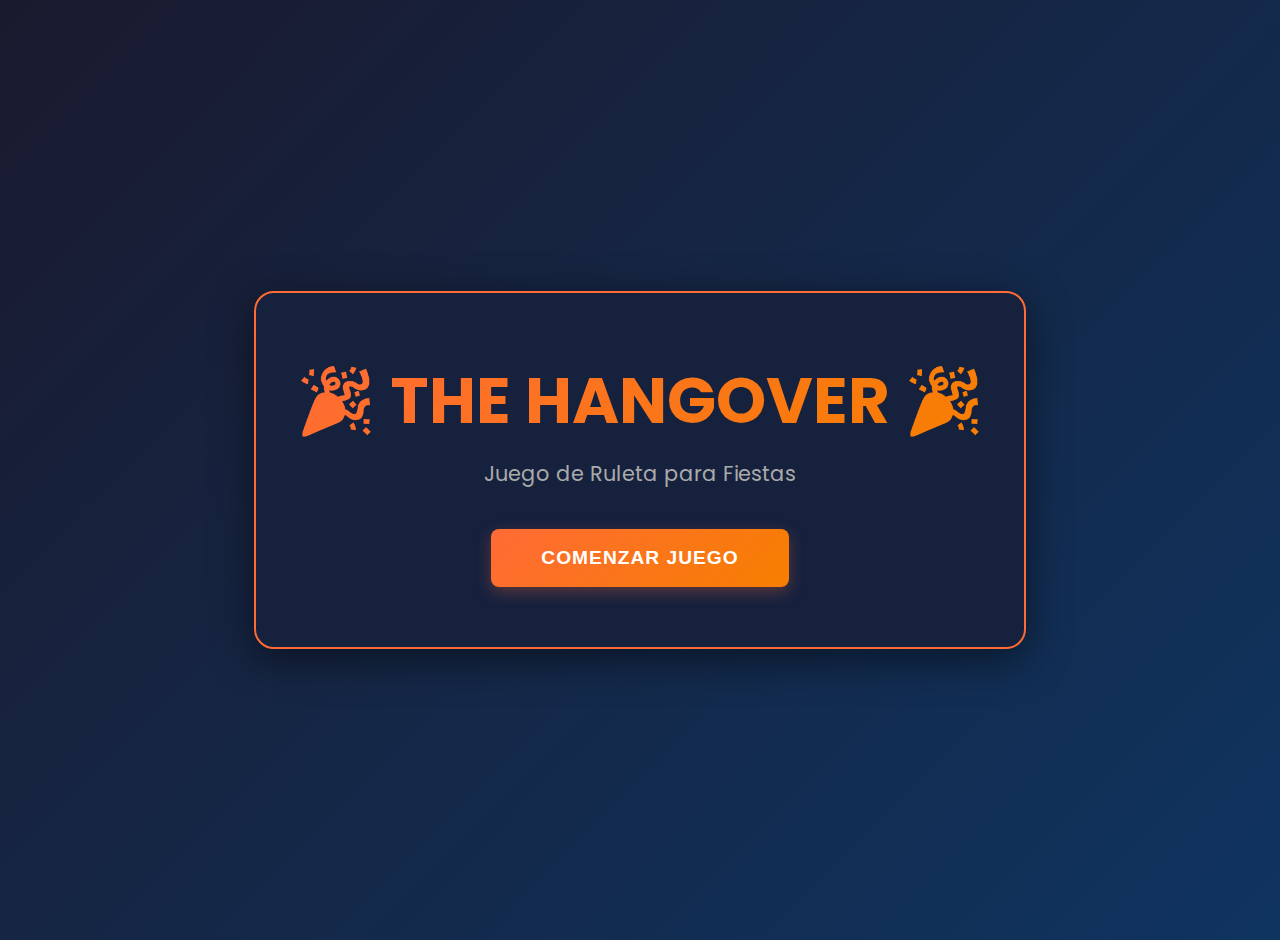
<file: index.html>
<!DOCTYPE html>
<html lang="es">
<head>
    <meta charset="UTF-8">
    <meta name="viewport" content="width=device-width, initial-scale=1.0">
    <title>The Hangover - Party Game Ruleta</title>
    <link rel="stylesheet" href="styles.css">
    <!-- Agregar fuente Google Fonts para más estilo -->
    <link href="https://fonts.googleapis.com/css2?family=Poppins:wght@300;600;700;800&family=Bebas+Neue&display=swap" rel="stylesheet">
</head>
<body>
    <div class="container">
        <!-- Pantalla de Inicio -->
        <div id="startScreen" class="screen active">
            <div class="welcome-content">
                <h1>🎉 THE HANGOVER 🎉</h1>
                <p>Juego de Ruleta para Fiestas</p>
                <button onclick="goToSetup()" class="btn btn-primary btn-large">COMENZAR JUEGO</button>
            </div>
        </div>

        <!-- Pantalla de Configuración -->
        <div id="setupScreen" class="screen">
            <div class="setup-content">
                <h2>⚙️ Configurar el Juego</h2>
                
                <div class="categories-section">
                    <h3>Categorías disponibles:</h3>
                    <div class="categories-grid">
                        <label class="category-label">
                            <input type="checkbox" value="Verdad" checked>
                            <span>❓ Verdad</span>
                        </label>
                        <label class="category-label">
                            <input type="checkbox" value="Reto" checked>
                            <span>⚡ Reto</span>
                        </label>
                        <label class="category-label">
                            <input type="checkbox" value="Moneda" checked>
                            <span>💰 Moneda</span>
                        </label>
                        <label class="category-label">
                            <input type="checkbox" value="Prenda" checked>
                            <span>👔 Prenda</span>
                        </label>
                        <label class="category-label">
                            <input type="checkbox" value="Tragos" checked>
                            <span>🍺 Tragos</span>
                        </label>
                        <label class="category-label">
                            <input type="checkbox" value="Hot" checked>
                            <span>🔥 Hot</span>
                        </label>
                    </div>
                </div>

                <div class="custom-options-section">
                    <h3>Agregar opciones personalizadas:</h3>
                    <div class="input-group">
                        <input type="text" id="customInput" placeholder="Escribe una opción personalizada">
                        <button onclick="addCustomOption()" class="btn btn-secondary">Agregar</button>
                    </div>
                    <div id="customList" class="custom-list"></div>
                </div>

                <div class="setup-buttons">
                    <button onclick="goToStart()" class="btn btn-secondary">Volver</button>
                    <button onclick="startGame()" class="btn btn-primary">Iniciar Ruleta</button>
                </div>
            </div>
        </div>

        <!-- Pantalla del Juego -->
        <div id="gameScreen" class="screen">
            <div class="game-content">
                <div class="wheel-container">
                    <div class="wheel-wrapper">
                        <canvas id="wheelCanvas" width="800" height="800"></canvas>
                        <div class="wheel-pointer"></div>
                    </div>
                    <button id="spinButton" onclick="spinWheel()" class="spin-button">
                        <span class="spin-text">SPIN</span>
                    </button>
                </div>

                <div class="info-panel">
                    <div id="currentResult" class="result-display">
                        <h2>Pulsa GIRAR para comenzar</h2>
                    </div>
                    <div class="controls">
                        <button onclick="goToSetup()" class="btn btn-secondary btn-small">Configurar</button>
                        <button onclick="goToStart()" class="btn btn-secondary btn-small">Menú</button>
                    </div>
                </div>
            </div>
        </div>
    </div>

    <script src="script.js"></script>
</body>
</html>
</file>
<file: styles.css>
* {
    margin: 0;
    padding: 0;
    box-sizing: border-box;
}

:root {
    --primary-color: #FF6B35;
    --secondary-color: #004E89;
    --accent-color: #F77F00;
    --dark-bg: #1a1a2e;
    --card-bg: #16213e;
    --text-light: #eaeaea;
    --success: #06D6A0;
    --danger: #EF476F;
}

body {
    font-family: 'Poppins', 'Segoe UI', Tahoma, Geneva, Verdana, sans-serif;
    background: linear-gradient(135deg, var(--dark-bg) 0%, #0f3460 100%);
    color: var(--text-light);
    min-height: 100vh;
    display: flex;
    justify-content: center;
    align-items: center;
    padding: 20px;
}

.container {
    width: 100%;
    max-width: 1000px;
    min-height: 100vh;
    display: flex;
    justify-content: center;
    align-items: center;
}

.screen {
    width: 100%;
    display: none;
    animation: fadeIn 0.5s ease-in-out;
}

.screen.active {
    display: flex;
    justify-content: center;
    align-items: center;
}

@keyframes fadeIn {
    from {
        opacity: 0;
    }
    to {
        opacity: 1;
    }
}

/* ===== START SCREEN ===== */
.welcome-content {
    text-align: center;
    background: var(--card-bg);
    padding: 60px 40px;
    border-radius: 20px;
    box-shadow: 0 10px 40px rgba(0, 0, 0, 0.5);
    border: 2px solid var(--primary-color);
}

.welcome-content h1 {
    font-size: 4em;
    margin-bottom: 10px;
    background: linear-gradient(135deg, var(--primary-color), var(--accent-color));
    -webkit-background-clip: text;
    -webkit-text-fill-color: transparent;
    background-clip: text;
}

.welcome-content p {
    font-size: 1.3em;
    margin-bottom: 40px;
    color: #aaa;
}

/* ===== SETUP SCREEN ===== */
.setup-content {
    background: var(--card-bg);
    padding: 40px;
    border-radius: 20px;
    box-shadow: 0 10px 40px rgba(0, 0, 0, 0.5);
    border: 2px solid var(--primary-color);
    width: 100%;
    max-width: 600px;
    max-height: 80vh;
    overflow-y: auto;
}

.setup-content h2 {
    text-align: center;
    margin-bottom: 30px;
    font-size: 2em;
    color: var(--primary-color);
}

.setup-content h3 {
    margin-top: 25px;
    margin-bottom: 15px;
    color: var(--accent-color);
    font-size: 1.2em;
}

.categories-section,
.custom-options-section {
    margin-bottom: 30px;
}

.categories-grid {
    display: grid;
    grid-template-columns: repeat(auto-fit, minmax(150px, 1fr));
    gap: 15px;
}

.category-label {
    display: flex;
    align-items: center;
    gap: 10px;
    padding: 12px;
    background: rgba(255, 107, 53, 0.1);
    border: 2px solid var(--primary-color);
    border-radius: 10px;
    cursor: pointer;
    transition: all 0.3s ease;
}

.category-label:hover {
    background: rgba(255, 107, 53, 0.2);
    transform: translateY(-2px);
}

.category-label input[type="checkbox"] {
    cursor: pointer;
    width: 20px;
    height: 20px;
    accent-color: var(--primary-color);
}

.category-label span {
    font-weight: 600;
}

.input-group {
    display: flex;
    gap: 10px;
    margin-bottom: 15px;
}

.input-group input {
    flex: 1;
    padding: 12px;
    background: rgba(255, 255, 255, 0.1);
    border: 2px solid var(--primary-color);
    border-radius: 8px;
    color: var(--text-light);
    font-size: 1em;
}

.input-group input::placeholder {
    color: #888;
}

.input-group input:focus {
    outline: none;
    background: rgba(255, 107, 53, 0.2);
}

.custom-list {
    display: flex;
    flex-wrap: wrap;
    gap: 10px;
    margin-bottom: 15px;
}

.custom-tag {
    display: flex;
    align-items: center;
    gap: 8px;
    background: var(--success);
    color: #000;
    padding: 8px 15px;
    border-radius: 20px;
    font-weight: 600;
    font-size: 0.9em;
}

.custom-tag button {
    background: none;
    border: none;
    color: #000;
    cursor: pointer;
    font-size: 1.2em;
    padding: 0;
    display: flex;
}

.custom-tag button:hover {
    opacity: 0.7;
}

.setup-buttons {
    display: flex;
    gap: 15px;
    margin-top: 30px;
}

/* ===== GAME SCREEN ===== */
.game-content {
    display: flex;
    gap: 40px;
    align-items: stretch;
    width: 100%;
    flex-wrap: nowrap;
    justify-content: center;
}

.wheel-container {
    position: relative;
    width: 700px;
    height: 750px;
    display: flex;
    flex-direction: column;
    justify-content: center;
    align-items: center;
    gap: 40px;
    flex-shrink: 0;
}

.wheel-wrapper {
    position: relative;
    width: 650px;
    height: 650px;
    display: flex;
    justify-content: center;
    align-items: center;
}

#wheelCanvas {
    width: 650px;
    height: 650px;
    filter: drop-shadow(0 20px 50px rgba(255, 107, 53, 0.4));
    transition: transform 0.1s ease-out;
}

.wheel-pointer {
    position: absolute;
    top: -5px;
    left: 50%;
    transform: translateX(-50%);
    width: 0;
    height: 0;
    border-left: 20px solid transparent;
    border-right: 20px solid transparent;
    border-top: 35px solid #FF6B35;
    z-index: 10;
    filter: drop-shadow(0 3px 8px rgba(0, 0, 0, 0.5));
}

.spin-button {
    width: 240px;
    height: 100px;
    border-radius: 15px;
    background: linear-gradient(135deg, #FF6B35 0%, #F77F00 50%, #FF4500 100%);
    color: white;
    border: none;
    font-size: 1.5em;
    font-weight: 800;
    cursor: pointer;
    transition: all 0.3s cubic-bezier(0.34, 1.56, 0.64, 1);
    box-shadow: 0 15px 40px rgba(255, 107, 53, 0.5), inset 0 2px 5px rgba(255, 255, 255, 0.3);
    display: flex;
    justify-content: center;
    align-items: center;
    position: relative;
    overflow: hidden;
    letter-spacing: 3px;
    text-transform: uppercase;
}

.spin-button::before {
    content: '';
    position: absolute;
    top: 0;
    left: -100%;
    width: 100%;
    height: 100%;
    background: linear-gradient(90deg, transparent, rgba(255, 255, 255, 0.4), transparent);
    transition: left 0.6s;
}

.spin-button:hover:not(:disabled) {
    transform: translateY(-5px) scale(1.05);
    box-shadow: 0 20px 55px rgba(255, 107, 53, 0.7), inset 0 2px 5px rgba(255, 255, 255, 0.4);
}

.spin-button:hover:not(:disabled)::before {
    left: 100%;
}

.spin-button:active:not(:disabled) {
    transform: translateY(-2px) scale(1.02);
}

.spin-button:disabled {
    opacity: 0.7;
    cursor: not-allowed;
}

.spin-text {
    font-size: 1.1em;
    font-weight: 800;
    letter-spacing: 3px;
    text-shadow: 2px 2px 4px rgba(0, 0, 0, 0.3);
    z-index: 1;
}

.info-panel {
    background: var(--card-bg);
    padding: 50px;
    border-radius: 15px;
    border: 2px solid var(--primary-color);
    width: 100%;
    max-width: 550px;
    min-width: 400px;
    height: fit-content;
    box-shadow: 0 10px 30px rgba(0, 0, 0, 0.5);
    display: flex;
    flex-direction: column;
    gap: 20px;
}

.result-display {
    min-height: 350px;
    display: flex;
    flex-direction: column;
    justify-content: center;
    align-items: center;
    text-align: center;
    background: linear-gradient(135deg, rgba(255, 107, 53, 0.1), rgba(0, 78, 137, 0.1));
    border-radius: 10px;
    padding: 30px 25px;
    flex: 1;
}

.result-display h2 {
    font-size: 2em;
    color: var(--accent-color);
    font-weight: 600;
}

.result-display .result-category {
    font-size: 6em;
    margin: 20px 0;
    font-weight: bold;
    animation: popIn 0.6s cubic-bezier(0.34, 1.56, 0.64, 1);
}

@keyframes popIn {
    0% {
        transform: scale(0) rotateZ(-180deg);
        opacity: 0;
    }
    50% {
        transform: scale(1.1) rotateZ(10deg);
    }
    100% {
        transform: scale(1) rotateZ(0deg);
        opacity: 1;
    }
}

.result-display .result-text {
    font-size: 1.7em;
    color: var(--success);
    font-weight: 600;
    margin-top: 10px;
}

.result-display .result-question {
    font-size: 1.4em;
    color: var(--text-light);
    font-weight: 500;
    margin-top: 20px;
    line-height: 1.7;
}

.controls {
    display: flex;
    gap: 10px;
    flex-direction: column;
    width: 100%;
}

/* ===== BUTTONS ===== */
.btn {
    padding: 12px 24px;
    border: none;
    border-radius: 8px;
    font-size: 1em;
    font-weight: 600;
    cursor: pointer;
    transition: all 0.3s ease;
    text-transform: uppercase;
    letter-spacing: 1px;
}

.btn-primary {
    background: linear-gradient(135deg, var(--primary-color), var(--accent-color));
    color: white;
    box-shadow: 0 5px 15px rgba(255, 107, 53, 0.3);
}

.btn-primary:hover {
    transform: translateY(-2px);
    box-shadow: 0 8px 25px rgba(255, 107, 53, 0.5);
}

.btn-primary:active {
    transform: translateY(0);
}

.btn-secondary {
    background: rgba(6, 214, 160, 0.2);
    color: var(--success);
    border: 2px solid var(--success);
}

.btn-secondary:hover {
    background: var(--success);
    color: #000;
    transform: translateY(-2px);
}

.btn-secondary:active {
    transform: translateY(0);
}

.btn-large {
    padding: 18px 50px;
    font-size: 1.2em;
}

.btn-small {
    padding: 8px 16px;
    font-size: 0.9em;
    flex: 1;
}

/* ===== RESPONSIVE ===== */
@media (max-width: 768px) {
    .welcome-content {
        padding: 40px 20px;
    }

    .welcome-content h1 {
        font-size: 2.5em;
    }

    .setup-content {
        padding: 25px;
    }

    .categories-grid {
        grid-template-columns: repeat(2, 1fr);
    }

    .game-content {
        gap: 20px;
        flex-wrap: wrap;
        flex-direction: column;
    }

    .wheel-container {
        width: 100%;
        height: auto;
    }

    .wheel-wrapper {
        width: 380px;
        height: 380px;
    }

    #wheelCanvas {
        width: 380px;
        height: 380px;
    }

    .info-panel {
        width: 100%;
        max-width: 100%;
        min-width: auto;
    }

    .spin-button {
        width: 150px;
        height: 65px;
        font-size: 0.95em;
    }

    .spin-text {
        font-size: 0.9em;
        letter-spacing: 2px;
    }

    .info-panel {
        max-width: 100%;
    }
}

@media (max-width: 480px) {
    .welcome-content h1 {
        font-size: 2em;
    }

    .welcome-content p {
        font-size: 1em;
    }

    .setup-content {
        padding: 20px;
    }

    .categories-grid {
        grid-template-columns: 1fr;
    }

    .wheel-container {
        width: 100%;
        height: auto;
    }

    .wheel-wrapper {
        width: 280px;
        height: 280px;
    }

    #wheelCanvas {
        width: 280px;
        height: 280px;
    }

    .spin-button {
        width: 130px;
        height: 55px;
        font-size: 0.85em;
    }

    .spin-text {
        font-size: 0.75em;
        letter-spacing: 1.5px;
    }
}

/* ===== SCROLLBAR ===== */
.setup-content::-webkit-scrollbar {
    width: 8px;
}

.setup-content::-webkit-scrollbar-track {
    background: rgba(255, 107, 53, 0.1);
    border-radius: 10px;
}

.setup-content::-webkit-scrollbar-thumb {
    background: var(--primary-color);
    border-radius: 10px;
}

.setup-content::-webkit-scrollbar-thumb:hover {
    background: var(--accent-color);
}

/* ===== CONFETI Y ANIMACIONES DE CELEBRACIÓN ===== */
.confetti-container {
    position: fixed;
    top: 0;
    left: 0;
    width: 100%;
    height: 100%;
    pointer-events: none;
    overflow: hidden;
    z-index: 1000;
}

.confetti {
    position: absolute;
    width: 30px;
    height: 30px;
    display: flex;
    justify-content: center;
    align-items: center;
    font-size: 24px;
    opacity: 1;
    pointer-events: none;
    top: -30px;
}

@keyframes fall {
    to {
        transform: translateY(100vh) rotate(var(--rotation));
        opacity: 0;
    }
}

.sparkle {
    position: fixed;
    width: 12px;
    height: 12px;
    border-radius: 50%;
    background: radial-gradient(circle at 30% 30%, #FFD700, #FF6B35);
    box-shadow: 0 0 8px rgba(255, 107, 53, 0.8);
    pointer-events: none;
    z-index: 999;
}

@keyframes sparkleFloat {
    0% {
        opacity: 1;
        transform: scale(1) translate(0, 0);
    }
    100% {
        opacity: 0;
        transform: scale(0.3) translate(var(--tx, 100px), var(--ty, -100px));
    }
}

.sparkle {
    --tx: calc((Math.random() - 0.5) * 200px);
    --ty: calc((Math.random() - 0.5) * 200px);
}

/* Efecto de pulso de celebración */
@keyframes celebratePulse {
    0% {
        transform: scale(1);
    }
    50% {
        transform: scale(1.05);
    }
    100% {
        transform: scale(1);
    }
}

.celebrate-pulse {
    animation: celebratePulse 0.6s cubic-bezier(0.68, -0.55, 0.265, 1.55) !important;
}

/* Efecto de brillo en la ruleta */
@keyframes wheelGlow {
    0% {
        filter: drop-shadow(0 0 10px rgba(255, 107, 53, 0.5));
    }
    50% {
        filter: drop-shadow(0 0 30px rgba(255, 107, 53, 0.8));
    }
    100% {
        filter: drop-shadow(0 0 10px rgba(255, 107, 53, 0.5));
    }
}

.wheel-glow {
    animation: wheelGlow 1s ease-in-out;
}
</file>
